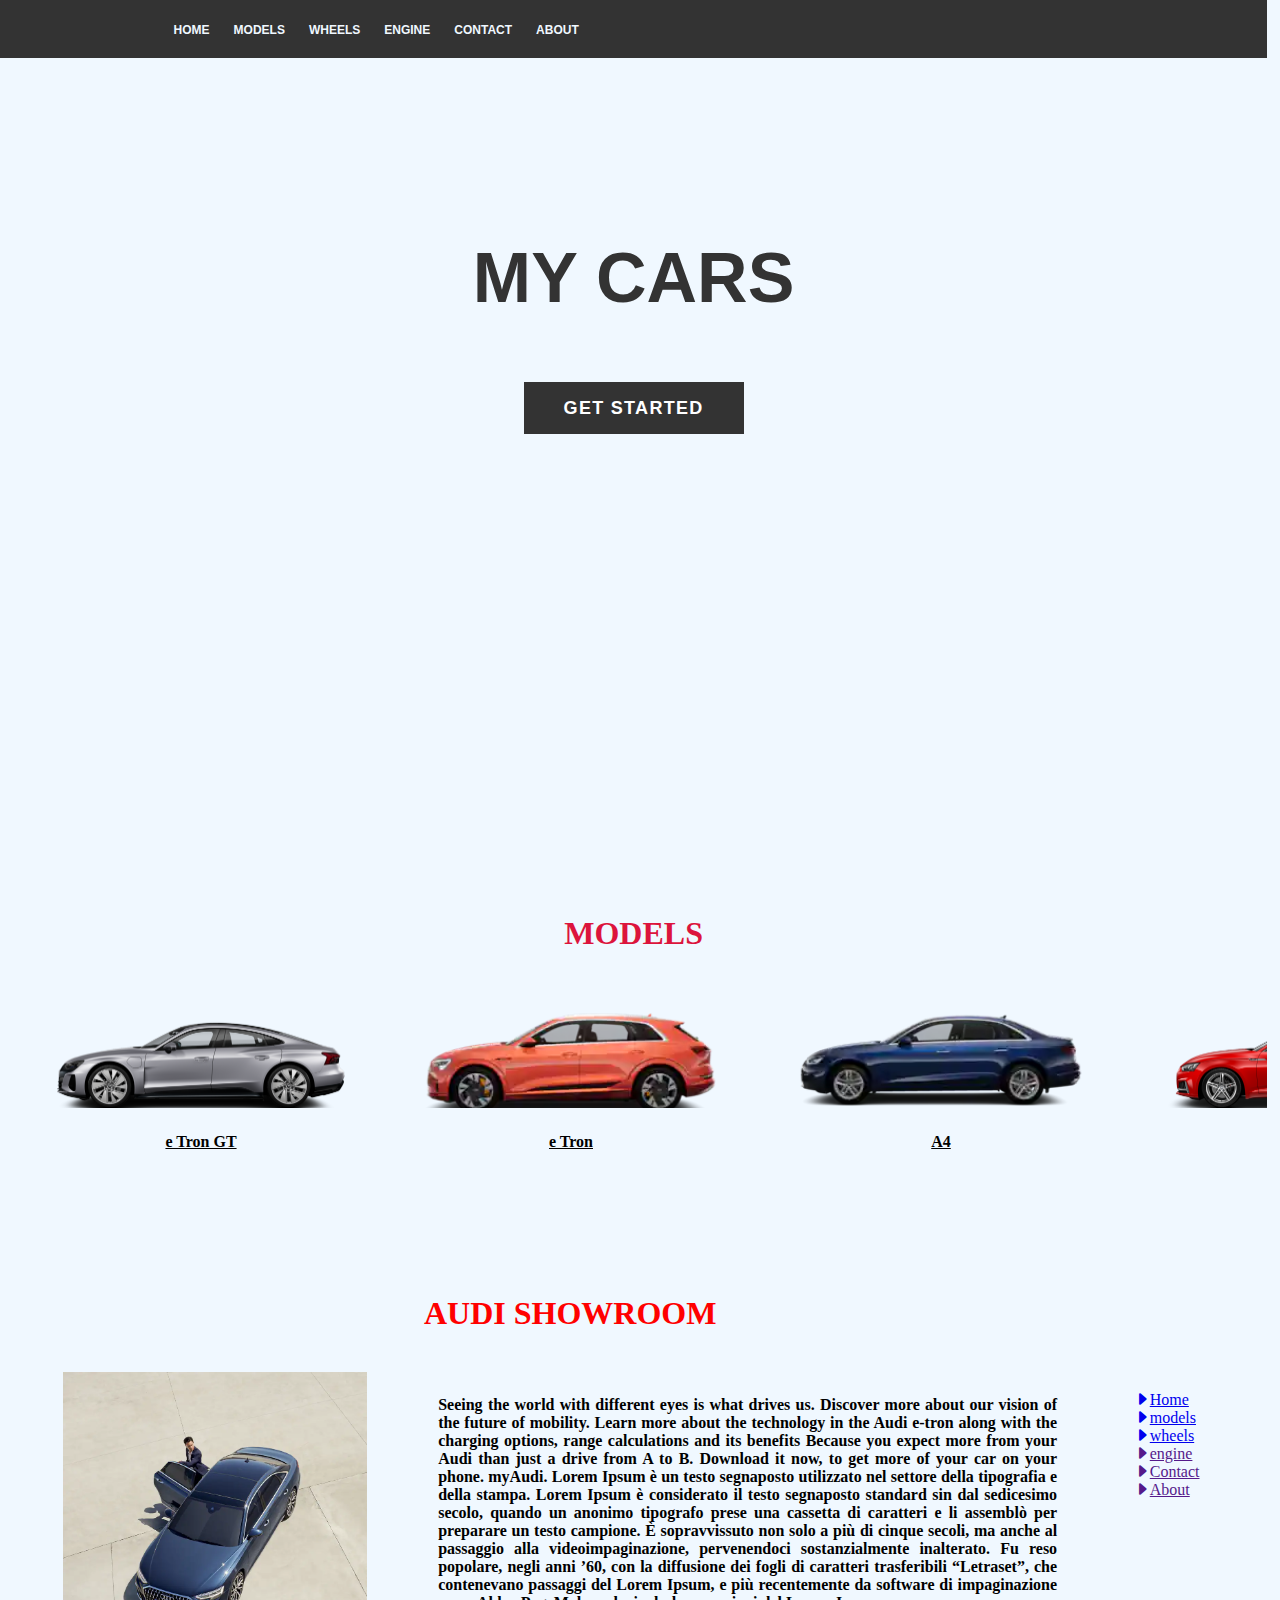
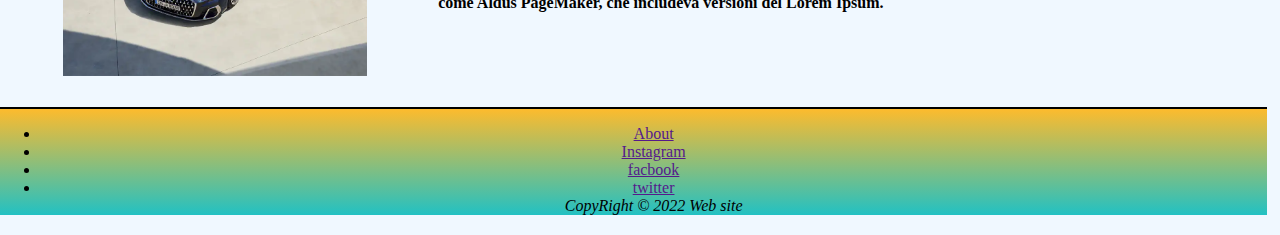
<file: Semester Exam/index.html>
<!DOCTYPE html>
<html lang="en">
<head>
  <meta charset="UTF-8">
  <meta http-equiv="X-UA-Compatible" content="IE=edge">
  <meta name="viewport" content="width=device-width, initial-scale=1.0">
  <title>MY SHOP</title>
</head>
  <!-- css -->
  <link rel='stylesheet' href='./css/style.css'/>
  <!-- bootstrap -->
  <link rel="stylesheet" href="https://cdn.jsdelivr.net/npm/bootstrap-icons@1.10.2/font/bootstrap-icons.css">

  <body>
    <!-- nav bar -->
    <div class="header">
      <div class="container">
        <ul class="nav">
          <li><a href="">Home</a></li>
          <li><a href="secondpage.html">models</a></li>
          <li><a href="./thirdpage.html">wheels</a></li>
          <li><a href="">engine</a></li>
          <li><a href="">Contact</a></li>
          <li><a href="">About</a></li>
        </ul>
      </div>
    </div>

    <div class="jumbotron">
      <div class="container">  
        <div class="main">
          <h1>MY CARS</h1>
          <a href="#" class="btn-main">Get Started</a>
          
        </div>
      </div>
    </div>
    <!-- nav bar end with image -->
<br>
<br>
    
     <!-- Start project-->
     <div class="models">
        <h1>MODELS</h1>
    </div>
   <br>
<div id="slider-container" class="slider">
	<div class="slide">
    	<img src="./css/images/p1.png" alt="">
      <h4 class="head4"> <a href="#">e Tron GT</a></h4> 
			
	</div>
 
	<div class="slide">
    <img src="./css/images/p2.webp" alt="">
    <h4 class="head4"> <a href="#"> e Tron</a></h4>
	</div>
	<div class="slide">
    <img src="./css/images/p3.webp" alt="">
    <h4 class="head4"> <a href="#"> A4</a></h4>
		
	</div>
	<div class="slide">
			<img src="./css/images/p4.png" alt="">
            <h4 class="head4"> <a href="#"> A5</a></h4>
    </div>

	<div class="slide">
			<img src="./css/images/p5.png" alt="">
            <h4 class="head4"> <a href="#"> A6 </a></h4>
    </div>
	<div class="slide">
			<img src="./css/images/p6.webp" alt="">
            <h4 class="head4"> <a href="#"> A8 </a></h4>
    </div>
	<div class="slide">
			<img src="./css/images/p7.webp" alt="">
            <h4 class="head4"> <a href=""> Q3 </a></h4>
	</div>
	<div class="slide">
			<img src="./css/images/p8.png" alt="">
            <h4 class="head4"> <a href="#"> Q5 </a></h4>
	</div> 
  </div>

<div class="two_column">
    <h1><b>AUDI SHOWROOM</b></h1>
    <br>
    
    <img src="./css/images/t1.webp" class="imgs1" width="30%" height="40%" alt="" srcset="">
    <div class="aside1">
        <p>Seeing the world with different eyes is what drives us. Discover more about our vision of the future of mobility. Learn more about the technology in the Audi e-tron along with the charging options, range calculations and its benefits
            Because you expect more from your Audi than just a drive from A to B. Download it now, to get more of your car on your phone.
myAudi.
Lorem Ipsum è un testo segnaposto utilizzato nel settore della tipografia e della stampa. Lorem Ipsum è considerato il testo segnaposto standard sin dal sedicesimo secolo, quando un anonimo tipografo prese una cassetta di caratteri e li assemblò per preparare un testo campione. È sopravvissuto non solo a più di cinque secoli, ma anche al passaggio alla videoimpaginazione, pervenendoci sostanzialmente inalterato. Fu reso popolare, negli anni ’60, con la diffusione dei fogli di caratteri trasferibili “Letraset”, che contenevano passaggi del Lorem Ipsum, 
e più recentemente da software di impaginazione come Aldus PageMaker, che includeva versioni del Lorem Ipsum.
</p>
</div></div>




  <div class="contair">
    <ul>
      <li><a href="/index.html"><i class="bi bi-caret-right-fill"></i>Home</a></li>
      <li><a href="./secondpage.html"><i class="bi bi-caret-right-fill"></i>models</a></li>
      <li><a href="./thirdpage.html"><i class="bi bi-caret-right-fill"></i>wheels</a></li>
      <li><a href=""><i class="bi bi-caret-right-fill"></i>engine</a></li>
      <li><a href=""><i class="bi bi-caret-right-fill"></i>Contact</a></li>
      <li><a href=""><i class="bi bi-caret-right-fill"></i>About</a></li>
  </ul>
</div>
<br><br><br><br><br><br><br><br><br><br>
   
 <!-- footer -->
 <footer><ul>
  <li><a href="">About</a></li>
  <li><a href="">Instagram</a></li>
  <li><a href="">facbook</a></li>
  <li><a href="">twitter</a></li>
<address>CopyRight &copy; 2022 Web site</address>
  </ul>
  </footer>
  
    

    
  </body>
</html>
</file>
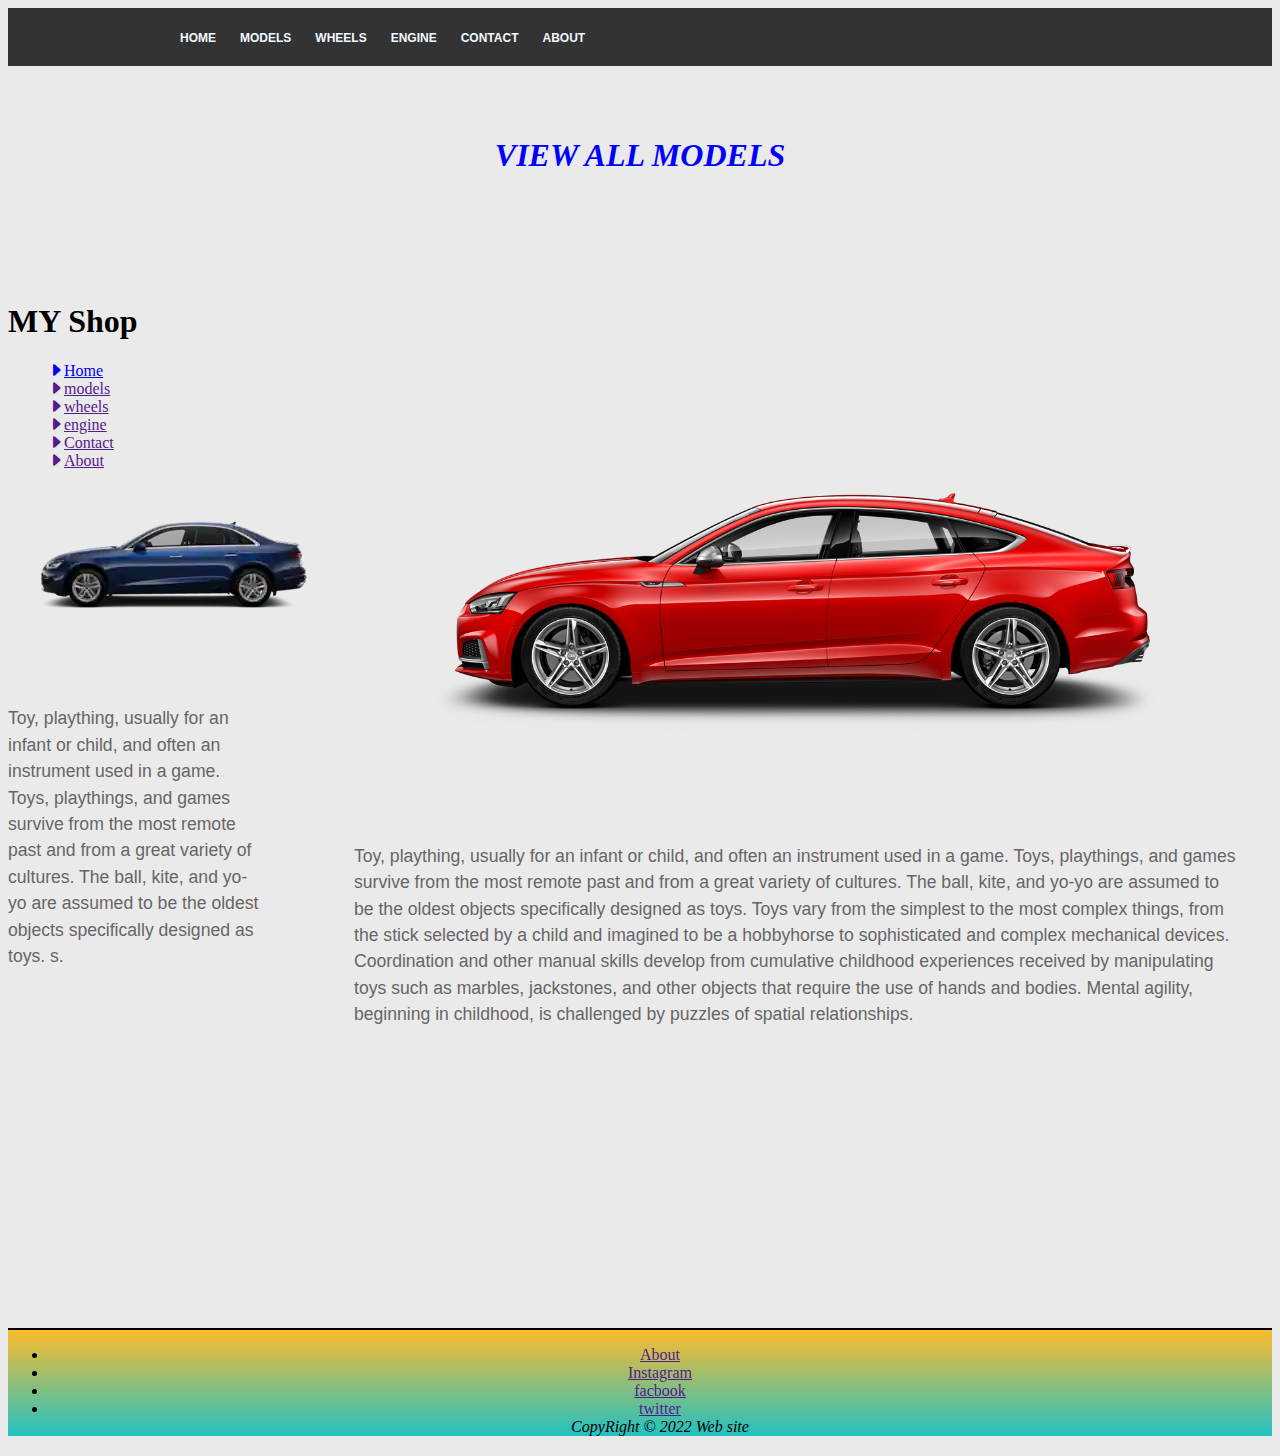
<file: Semester Exam/secondpage.html>
<!DOCTYPE html>
<html lang="en">
<head>
    <meta charset="UTF-8">
    <meta http-equiv="X-UA-Compatible" content="IE=edge">
    <meta name="viewport" content="width=device-width, initial-scale=1.0">
    <title>MY SHOP</title>
    <link rel="stylesheet" href="./css/secondpage.css">

    <link rel="stylesheet" href="https://cdn.jsdelivr.net/npm/bootstrap-icons@1.10.2/font/bootstrap-icons.css">
    <link rel="stylesheet" media="screen and (min-width: 960px)" href="./css/secondpage.css">
</head>
<body>
    <!-- nav bar -->
    <div class="header">
        <div class="container">
          <ul class="nav">
            <li><a href="/index.html">Home</a></li>
            <li><a href="">models</a></li>
            <li><a href="./thirdpage.html">wheels</a></li>
            <li><a href="">engine</a></li>
            <li><a href="">Contact</a></li>
            <li><a href="">About</a></li>
          </ul>
        </div>
      </div>

<main>
    <h1 class="h1"><b>VIEW ALL MODELS</b></h1>
    <br><br>
    <div class="div1">
<!-- link -->
        <h1>MY Shop</h1>
        <main>
        <div class="sports">
            <div class="aside1">
                <ul>
                    <li><a href="/index.html"><i class="bi bi-caret-right-fill"></i>Home</a></li>
                    <li><a href=""><i class="bi bi-caret-right-fill"></i>models</a></li>
                    <li><a href=""><i class="bi bi-caret-right-fill"></i>wheels</a></li>
                    <li><a href=""><i class="bi bi-caret-right-fill"></i>engine</a></li>
                    <li><a href=""><i class="bi bi-caret-right-fill"></i>Contact</a></li>
                    <li><a href=""><i class="bi bi-caret-right-fill"></i>About</a></li>
                </ul>
            </div>
            <img src="./css/images/p3.webp" alt="">
           
            <div class="div2">
                <p>
                    <p> Toy, plaything, usually for an infant or child, and often an instrument used in a game. Toys, playthings, and games survive from the most remote past and from a great variety of cultures. The ball, kite, and yo-yo are assumed to be the oldest objects specifically designed as toys. s.</p>
 
                </p>
            </div>
            <div class="main1">
                <aside class="he1">
                   
                  
                    <img src="./css/images/p4.png" alt="Image" title="Image" />
                        <p> Toy, plaything, usually for an infant or child, and often an instrument used in a game. Toys, playthings, and games survive from the most remote past and from a great variety of cultures. The ball, kite, and yo-yo are assumed to be the oldest objects specifically designed as toys. Toys vary from the simplest to the most complex things, from the stick selected by a child and imagined to be a hobbyhorse to sophisticated and complex mechanical devices. Coordination and other manual skills develop from cumulative childhood experiences received by manipulating toys such as marbles, jackstones, and other objects that require the use of hands and bodies. Mental agility, beginning in childhood, is challenged by puzzles of spatial relationships.</p>
              
                    </p>
                </aside>
                <br><br><br><br>
               
               
        

</main>

       <!-- footer -->
 <footer><ul>
    <li><a href="">About</a></li>
    <li><a href="">Instagram</a></li>
    <li><a href="">facbook</a></li>
    <li><a href="">twitter</a></li>
  <address>CopyRight &copy; 2022 Web site</address>
    </ul>
    </footer>
</body>
</html>
</file>
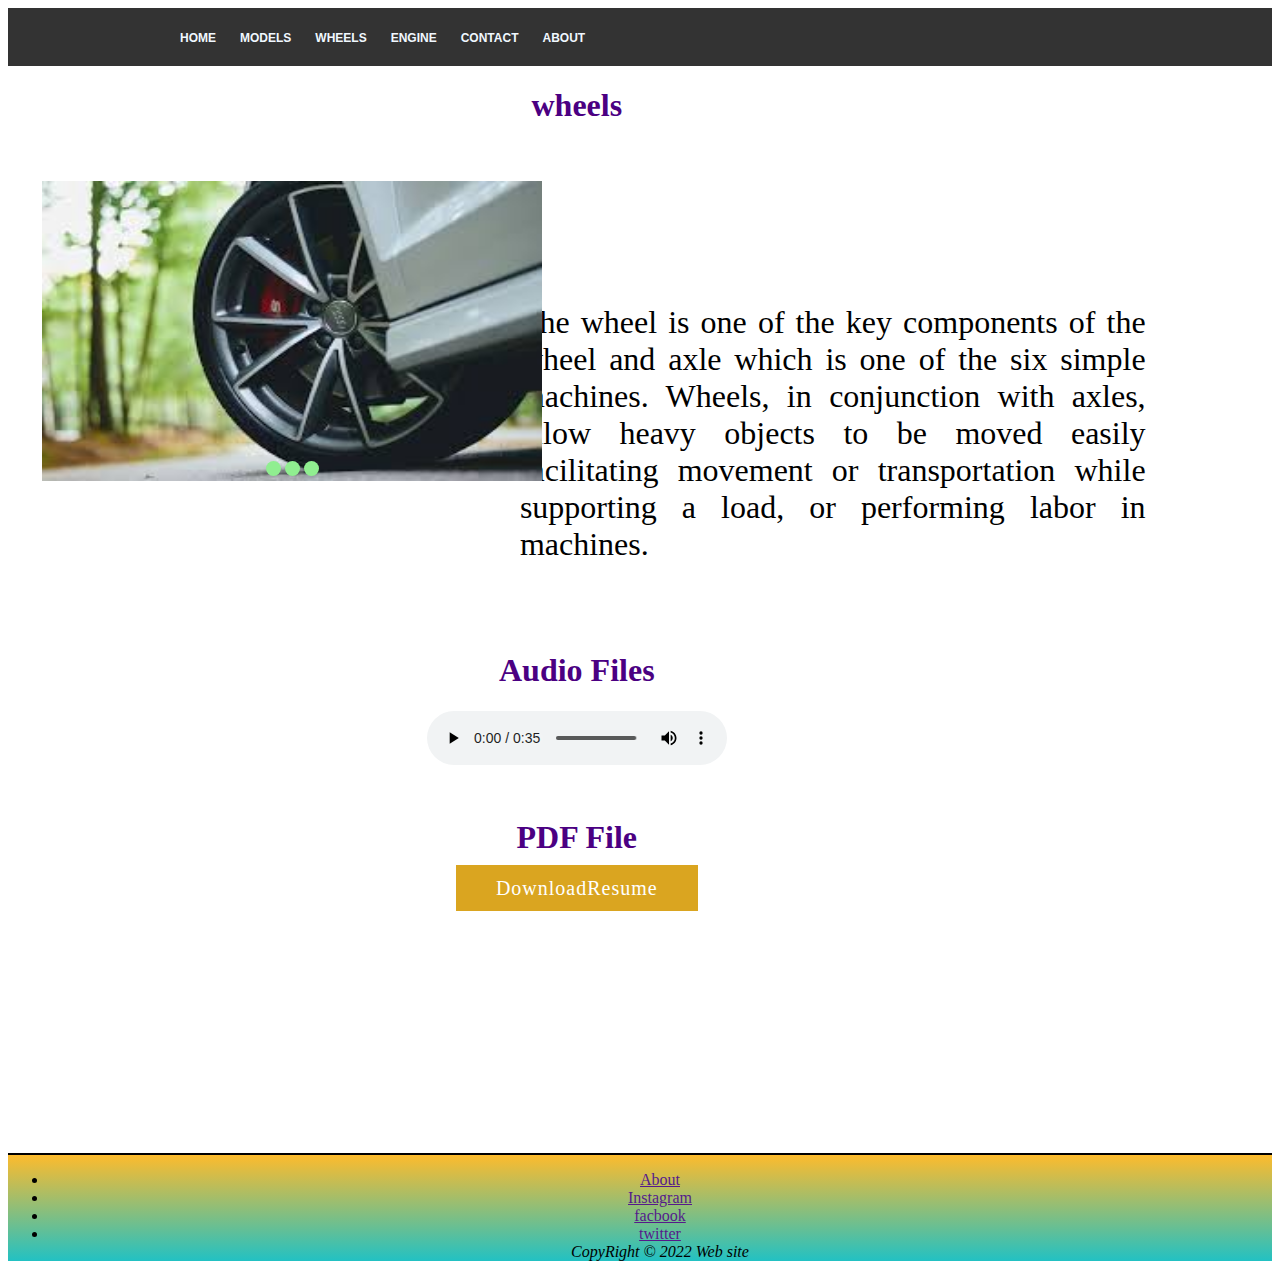
<file: Semester Exam/thirdpage.html>
<!DOCTYPE html>
<html lang="en">
<head>
  <meta charset="UTF-8">
  <meta http-equiv="X-UA-Compatible" content="IE=edge">
  <meta name="viewport" content="width=device-width, initial-scale=1.0">
  <title>My shop</title>
  <link rel="stylesheet" href="./css/thirdpage.css">
</head>
<body>
  <div class="header">
    <div class="container">
      <ul class="nav">
        <li><a href="./index.html">Home</a></li>
        <li><a href="secondpage.html">models</a></li>
        <li><a href="">wheels</a></li>
        <li><a href="">engine</a></li>
        <li><a href="">Contact</a></li>
        <li><a href="">About</a></li>
      </ul>
    </div>
  </div>
  <main>
<h1> wheels</h1>
  <div class="move">
    <div class="slider">
        <span id="slide-1"></span>
        <span id="slide-2"></span>
        <span id="slide-3"></span>
        <div class="image-container">
          <img src="./css/images/w5.jpg" class="slide" width="500" height="300" />
          <img src="./css/images/w2.jpg" class="slide" width="500" height="300" />
          <img src="./css/images/w3.jpg" class="slide" width="500" height="300" />
        </div>
        <div class="buttons">
          <a href="#slide-1"></a>
          <a href="#slide-2"></a>
          <a href="#slide-3"></a>
        </div>
      </div>
</div>
<br>
<div class="para">
  <p>
  The wheel is one of the key components of the wheel and axle which is one of the six simple machines. Wheels, in conjunction with axles, allow heavy objects to be moved easily facilitating movement or transportation while supporting a load, or performing labor in machines.

</p>
</div>
<br><br>
<div class="audio">
  <h1>Audio Files</h1>
  <audio controls>
      <source src="./css/audio/car-tires-start-and-stop-on-gravel-shoulder-6852.mp3" type="audio/ogg">
      <source src="./css/audio/car-tires-start-and-stop-on-gravel-shoulder-6852.mp3" type="audio/mpeg">
   
    </audio>
 <div class="pdf_file">
  <h1>PDF File</h1>
    <a href="./css/pdf/Resume.pdf" target="_blank">DownloadResume</a>
    </div>
 </div>
</main>

   
 <!-- footer -->
 <footer><ul>
  <li><a href="">About</a></li>
  <li><a href="">Instagram</a></li>
  <li><a href="">facbook</a></li>
  <li><a href="">twitter</a></li>
<address>CopyRight &copy; 2022 Web site</address>
  </ul>
  </footer>
</body>
</html>
</file>
<file: Semester Exam/css/style.css>
html, body {
    margin: 0;
    padding: 0;
    background-color: aliceblue;
   
  }
  body{
    width: 99%;
  }
  
  .header {
    background-color:#333333;
  }
  
  .container {
    max-width: 940px;
    margin: 0 auto;
    padding: 0 10px;
  }
  
  .jumbotron {
    background: url(https://www.audi.in/content/dam/nemo/in/models/q3/xxxxxxx_Audi.in%20Q3_1920X1920.jpg?imwidth=1920);
    background-size:cover;
    background-position:center center;
    background-repeat:no-repeat;
    height: 800px;
  }
  
  .nav {
    margin: 0;
    padding: 20px 0;
  }
  
  .nav li {
    display:inline;
    color: #fff;
    font-family: 'Raleway', sans-serif;
    font-weight: 600;
    font-size: 12px;
    text-transform:uppercase;
    margin-left:10px;
    margin-right:10px;
  }
  .nav li a{
    text-decoration: none;
    color:aliceblue
  }
  .main {
    position: relative;
    top: 180px;
    text-align: center;
  }
  
  .main h1 {
    color: #333;
    font-family: 'Raleway', sans-serif;
    font-weight: 600;
    font-size: 70px;
    margin-top: 0;
    margin-bottom: 80px;
    text-transform: uppercase;
  }
  
  .btn-main {
    background-color: #333;
    color: #fff;
    font-family: 'Raleway', sans-serif;
    font-weight: 600;
    font-size: 18px;
    letter-spacing: 1.3px;
    padding: 16px 40px;
    text-decoration: none;
    text-transform: uppercase;
  }
  
  .btn-default {
    color:#333;
    border:1px solid #333333;
    font-family: 'Raleway', sans-serif;
    font-weight: 600;
    font-size: 10px;
    letter-spacing: 1.3px;
    padding: 10px 20px;
    text-decoration: none;
    text-transform: uppercase;  
    display: inline-block;
    margin-bottom: 20px; 
    padding-right:50px;
    padding-left:50px;
  }
  
  .supporting {
    padding-top: 80px;
    padding-bottom: 100px;
  }
  
  .supporting .col {
    float: left;
    width: 33%;
    font-family: 'Raleway', sans-serif;
    text-align: center;
  }
  
  .supporting img {
    height: 32px;
  }
  
  .supporting h2 {
    font-weight: 600;
    font-size: 23px;
    text-transform: uppercase;
  }
  
  .supporting p {
    font-weight: 400;
    font-size: 14px;
    line-height: 20px;
    padding: 0 50px;
    margin-bottom: 40px;
  }
  
  .models{
    text-align: center;
    color: crimson;
  }
 
  
 @media(max-width:500px){
  body{
    width:80%;
  }
 }
  
  @media (max-width: 500px) {
    .main h1 {
      font-size: 50px;
      padding: 0 40px;
    }
  
    .supporting .col {
      width: 100%;
    }
  }

  /* start model */
  /* start project */
 
   .slider {
   
       display: flex;
       height: 250px;
       max-height: auto;
       overflow-y: hidden;
       overflow-x: scroll !important;
       padding: 16px;
      
       scroll-behavior: smooth;
  }
   .slider::-webkit-scrollbar {
       height: 5px;
       width: 150px;
       display: none;
  }
   .slider::-webkit-scrollbar-track {
       background: transparent;
  }
   .slider::-webkit-scrollbar-thumb {
       background: #888;
  }
   .slider::-webkit-scrollbar-thumb:hover {
       background: #555;
  }
   .slider img:hover {
       transform: scale(1.05);
       box-shadow: 10px 10px 10px rgba(0,0,0,0.15);
  }
  h4 a{
    color:black;
  }
   .slide {
   text-align: center;
       position: relative;
  }
  
   .slide img {
       height: 40%;
       width: 350px;
       margin: 0 10px;
       object-fit: cover;
       border-radius: 15px;
       cursor: pointer;
       transition: .25s ease-in-out;
  }
   .control-prev-btn {
       position: absolute;
       top: 50%;
       left: 0;
       background-color: rgba(255,255,255,0.55);
       height: 100px;
       line-height: 100px;
       width: 45px;
       text-align: center;
       box-shadow: 0 1px 3px #888;
       user-select: none;
       color: #444;
       cursor: pointer;
  }
   .control-next-btn {
       position: absolute;
       top: 50%;
       right: 0;
       background-color: rgba(255,255,255,0.55);
       height: 100px;
       line-height: 100px;
       width: 45px;
       text-align: center;
       box-shadow: 0 1px 3px #888;
       user-select: none;
       color: #444;
       cursor: pointer;
  }
 .slide,.head4{
    text-align: center;
 }
  .slide img.zoomed{
        width: 500px;
      height: 600px;
      position: fixed;
      left: 25%;
      top: 0%;
      z-index: 1000;
          transform: scale(1) translatey(0) !important; 
  }
  .overlay{
          position: absolute;
      height: 100%;
      width: 100%;
      background: rgba(0,0,0,.45);
      top: 0;
          display: none;
  }
  .overlay.active{
      display: block;
  }
   @media only screen and (max-width: 420px) {
       .slider {
           padding: 0;
      }
       .slide {
           padding: 16px 10px;
      }
       .slide img {
           margin: 0;
      }
       .control-prev-btn {
           top: 37%;
      }
       .control-next-btn {
           top: 37%;
      }
  }
  /* End model */

  /* two column */
  .two_column{
    width: 80%;
    float: left;
  }
 .two_column,.imgs{
 margin-left: 5%;
 
 }
 .two_column h1{
    text-align: center;
    color:red;
    
 }
 .aside1 p{
    margin-left: 35%;
    margin-top: -30%;
    font-family:Georgia, 'Times New Roman', Times, serif;
    font-weight: bolder;
    padding: 20px;
    text-align:justify;
    
    
 }
 .contair ul li{
 
    list-style:none;
  }
 
 .contair{
 float: right;
 width: 20%;
  text-align: justify;
  margin-right: -80px;
  margin-top: 8%;
  list-style:none;
 }
  /* footer */
  footer{
    margin-top: 20%;
    clear: both;
    border-top: 2px solid black;
    text-align: center;
    background: rgb(34,193,195);
    background: linear-gradient(0deg, rgba(34,193,195,1) 0%, rgba(253,187,45,1) 100%);
    margin-bottom: 20px;
    
    
    }
</file>
<file: Semester Exam/css/secondpage.css>
body{
  background-color: rgb(235, 234, 234);
}

.header {
    background-color:#333333;
  }
  
  .container {
    max-width: 940px;
    margin: 0 auto;
    padding: 0 10px;
   
  }

.nav {
    margin: 0;
    padding: 20px 0;
    color: blue     ;
  }
  
  .nav li {
    display:inline;
    color: #fff;
    font-family: 'Raleway', sans-serif;
    font-weight: 600;
    font-size: 12px;
    text-transform:uppercase;
    margin-left:10px;
    margin-right:10px;
  }
  .nav li a{
    text-decoration: none;
    color:aliceblue
  }
  .h1{
    padding: 50px;
    font-style: oblique;
    text-align: center;
    color: blue;
  }

  p {
    font-family: 'Noto Sans', sans-serif;
    font-size: 1.1em;
    line-height: 1.5em;
    color: #666;
  }
  
  img {
    max-width: 100%;
    height: auto;
    margin: 5px 0 50px;
  }
  
  a.more {
    text-decoration: none;
    font-size: .7em;
    float: right;
    display: block;
    padding: 50px 20px;
    color: #333;
  }
  
  a:hover {
    text-decoration: underline;
    color: #01c59f;
  }
  
  .main1 {
  margin-left: 25%;
    display: flex;
    margin-top: -50%;
   
 
   
   
  }
  .sports{
    width: 100%;
  }
  h3{
    text-align: justify;
    color:darkmagenta;
  }
  
  .he1{
    padding: 30px;
  }
  
  .he2{
      padding: 30px;
    }
    .div2{
      width: 20%;
    }
  


  @media (max-width: 500px) {
    .main h1 {
      font-size: 50px;
      padding: 0 40px;
    }
  
    .supporting .col {
      width: 100%;
    }
  }
  @media (max-width: 500px) {
    main{
      width: 40%;
    }
  }

  .aside1 ul li {
    list-style:none;
    text-decoration: none;
  }
  footer{
    margin-top: 20%;
    clear: both;
    border-top: 2px solid black;
    text-align: center;
    background: rgb(34,193,195);
    background: linear-gradient(0deg, rgba(34,193,195,1) 0%, rgba(253,187,45,1) 100%);
    margin-bottom: 20px;
    
    
    }
</file>
<file: Semester Exam/css/thirdpage.css>
/* nav */
.nav {
  margin: 0;
  padding: 20px 0;
  color: blue     ;
}

.nav li {
  display:inline;
  color: #fff;
  font-family: 'Raleway', sans-serif;
  font-weight: 600;
  font-size: 12px;
  text-transform:uppercase;
  margin-left:10px;
  margin-right:10px;
}
.nav li a{
  text-decoration: none;
  color:aliceblue
}
.container {
  max-width: 940px;
  margin: 0 auto;
  padding: 0 10px;
 
}
.header {
  background-color:#333333;
}
/* slide */

.slider {
  width: 500px;
  height: 300px;
  background-color: yellow;
  margin-left: auto;
  margin-right: auto;
  margin-top: 0px;
  text-align: center;
  overflow: hidden;
}
.image-container {
  width: 1500px;
  background-color: pink;
  height: 300px;
  clear: both;
  position: relative;
 
}
.slide {
  float: left;
  margin: 0px;
  padding: 0px;
  position: relative;
}
#slide-1:target ~ .image-container {
  left: 0px;
}
#slide-2:target ~ .image-container {
  left: -500px;
}
#slide-3:target ~ .image-container {
  left: -1000px;
}
.buttons {
  position: relative;
  top: -20px;
}
.buttons a {
  display: inline-block;
  height: 15px;
  width: 15px;
  border-radius: 50px;
  background-color: lightgreen;
}
nav a{
  text-decoration: none;
  padding:0px 5%;
  color: blueviolet;
  }
  header{
  background-color:coral;
  padding: 1%;
  }
  .move{
    margin-top: 5%;
    margin-left: -50%;
  }
  h1{
    text-align: center;
    color:indigo;
  }
  .para{
    margin-left: 45%;
    margin-top: -20%;
    text-align: justify;
    font-size:xx-large;
   
  }
  main{
    width: 90%;
  }
  /* audio */
  .audio{
    text-align: center;
  }

  /* pdf file */
  .pdf_file{
    margin-top: 50px;
 text-align: center;
    }
    .pdf_file a{
    background-color: goldenrod;
    padding:12px 40px;
    text-decoration: none;
    color:#fff;
    font-size: 20px;
    letter-spacing: 1px;
    }
  
    @media (max-width: 400px) {
      .nav li a  {
        font-size: 5px;
        margin: 10px 0;
      }
    }
    @media (max-width: 400px) {
      .para p  {
        font-size: 35px;
        margin-left: -50%;
       text-align: justify;
      }
    }
/* footer */
    footer{
      margin-top: 20%;
      clear: both;
      border-top: 2px solid black;
      text-align: center;
      background: rgb(34,193,195);
      background: linear-gradient(0deg, rgba(34,193,195,1) 0%, rgba(253,187,45,1) 100%);
      margin-bottom: 20px;
      
      
      }
</file>
